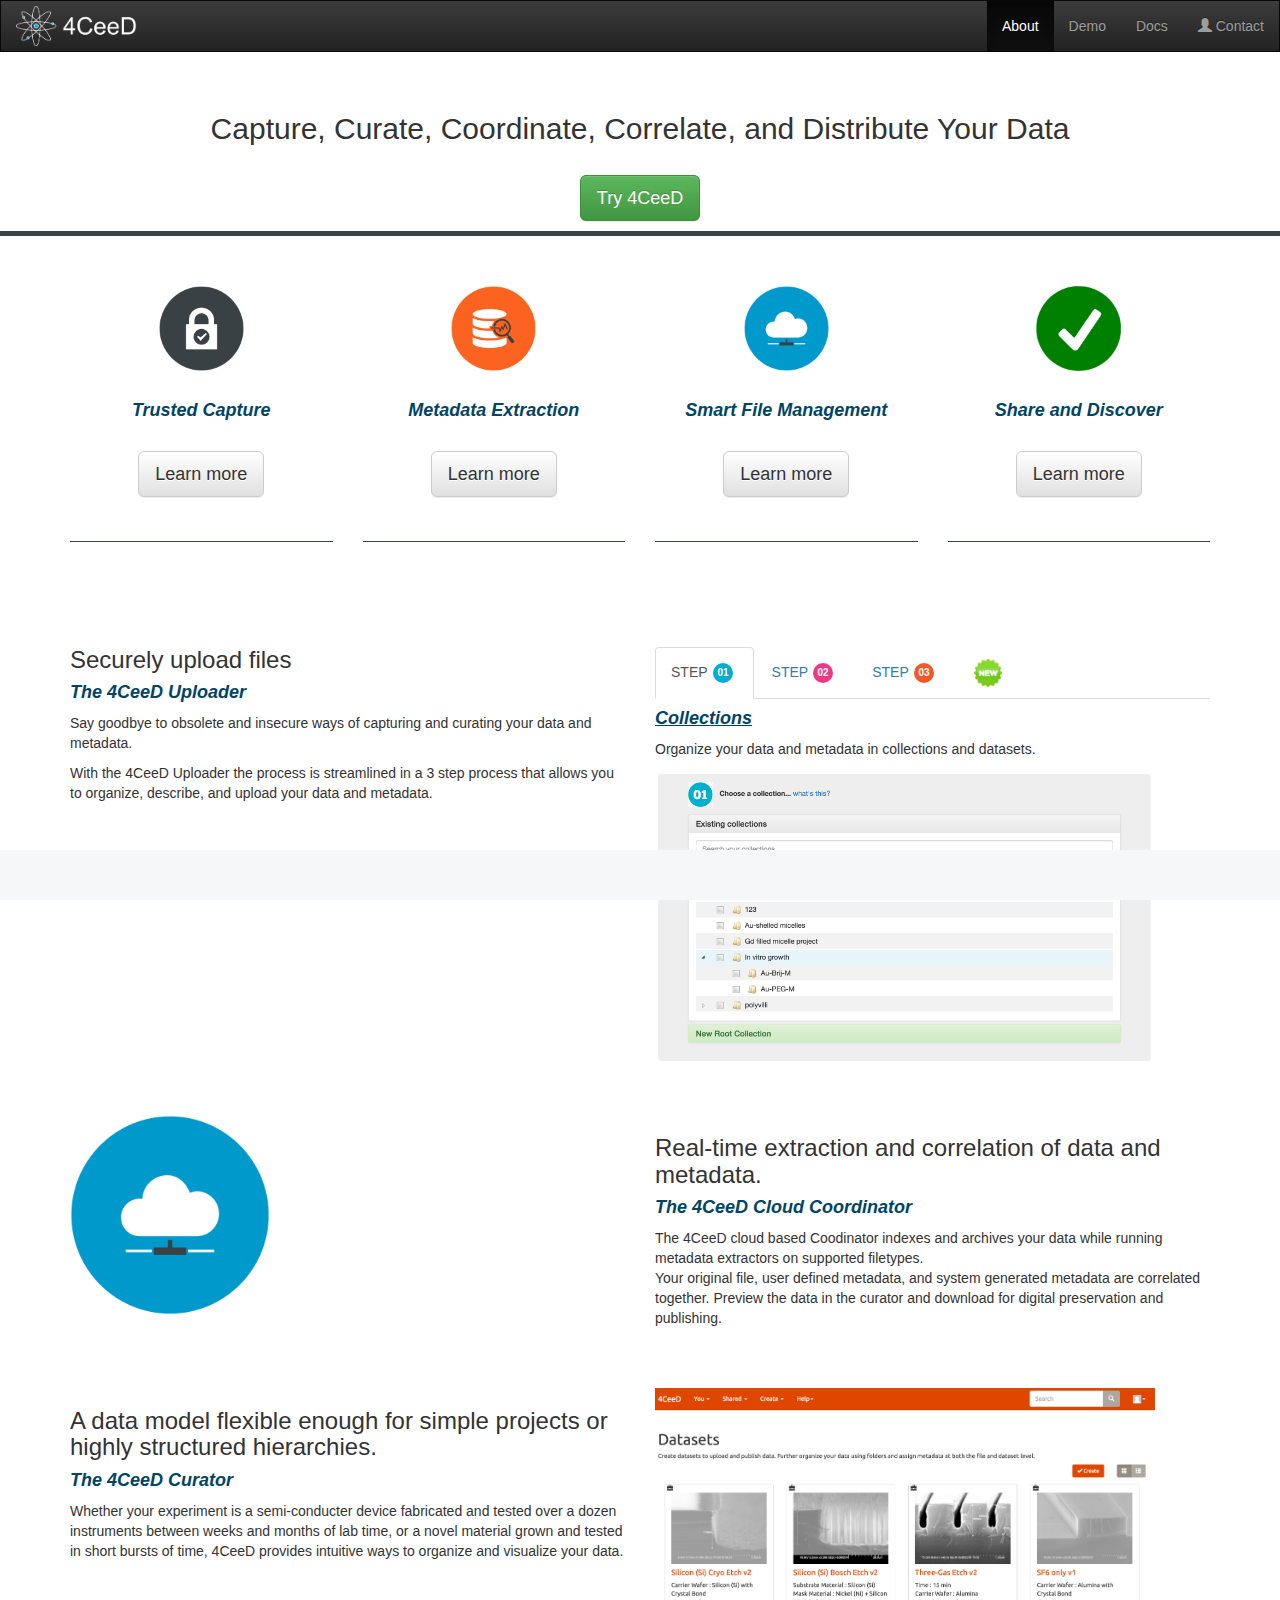
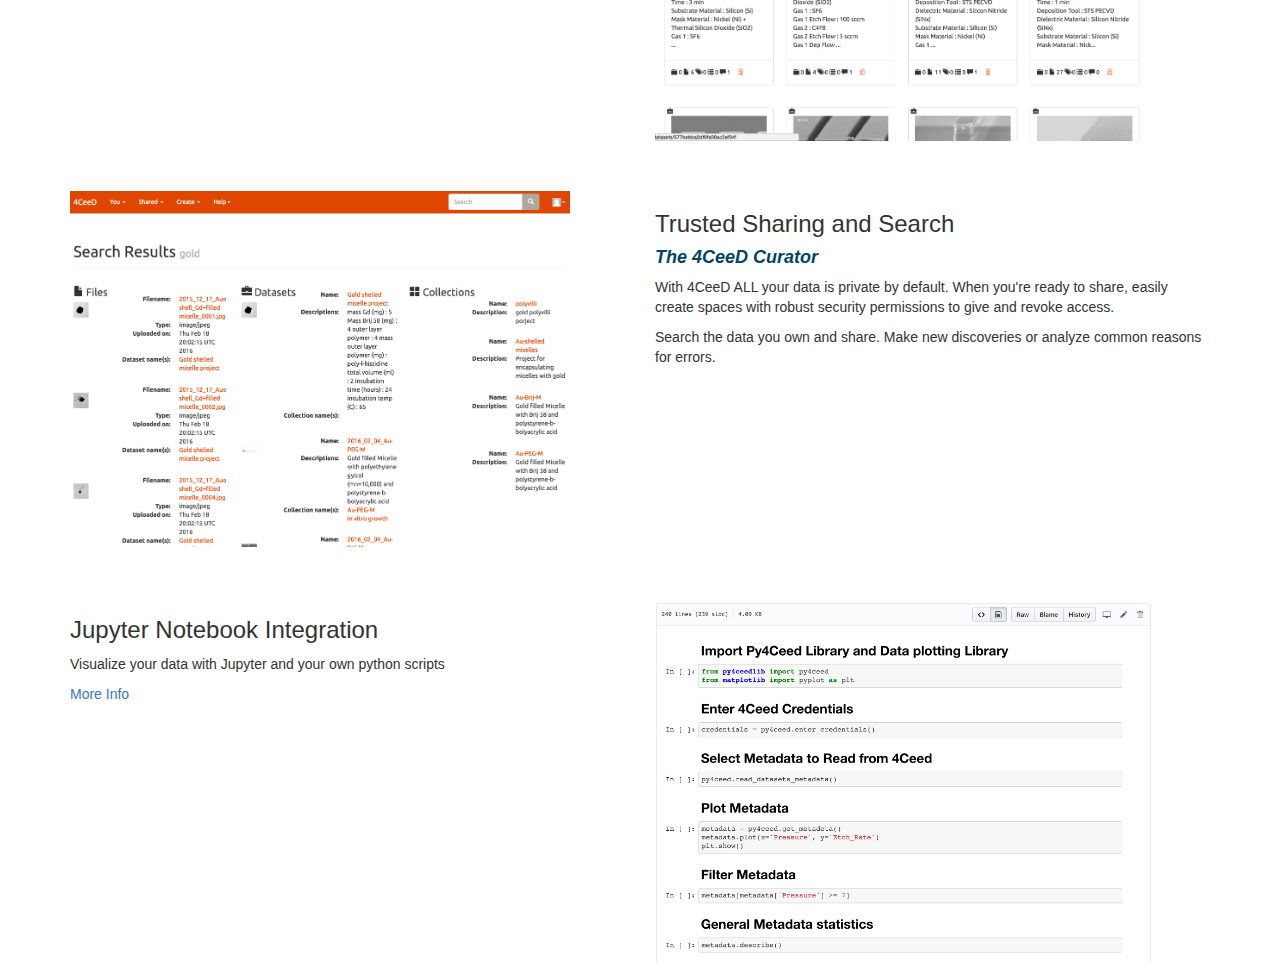
<file: index.html>
<!DOCTYPE html>
<html lang="en">
	<head>
		<meta charset="utf-8">
		<meta http-equiv="X-UA-Compatible" content="IE=edge">
		<meta name="viewport" content="width=device-width, initial-scale=1">
		<!-- The above 3 meta tags *must* come first in the head; any other head content must come *after* these tags -->
		<title>4CeeD</title>

		<!-- Bootstrap -->
		<link rel="stylesheet" href="bootstrap/css/bootstrap.min.css">
		<!-- Optional theme -->
		<link rel="stylesheet" href="bootstrap/css/bootstrap-theme.min.css">
		<link rel="stylesheet" href="jquery-ui/css/jquery-ui.css">				
  		<link rel="stylesheet" href="css/style.css">		
  		<link rel="stylesheet" href="select2/css/select2.css">		
 		<!--[if lt IE 9]>
		  <script src="bootstrap/js/html5shiv.min.js"></script>
		  <script src="bootstrap/js/respond.min.js"></script>
		<![endif]-->
		<link rel="shortcut icon" type="image/png" href="images/favicon.png"/>
	</head>
	<body>

	<nav class="navbar navbar-inverse navbar-custom1">
	  <div class="container-fluid">
	    <div class="navbar-header">
		   	<a href="index.html" class="" ><img src="images/atom_white.png" height="40" style="margin-top:5px;"></a> 
 		</div>
	    <ul class="nav navbar-nav navbar-right">
	      <li class="active"><a href="index.html">About</a></li>

	      <li><a href="demo.html">Demo</a></li>
	      <li><a href="docs.html">Docs</a></li>
		  <li><a href="mailto:stevek@illinois.edu"><span class="glyphicon glyphicon-user"></span> Contact</a></li>
	    </ul>
	  </div>
	</nav>

    <!-- Main jumbotron for a primary marketing message or call to action -->
    <div class="bg" style="border-bottom:5px solid #394145;"><br />
		<div class="container" style="text-align:center;"><br />
			<h2>Capture, Curate, Coordinate, Correlate, and Distribute Your Data</h2>
			<br />
			<p><a class="btn btn-success btn-lg" href="https://gitlab.com/uiuc-4ceed/4ceed-clowder" role="button" target="_blank">Try 4CeeD</a></p>
		</div>
    </div>

    <div class="container">
    	<div class="row icons_pad">
	        <div class="col-md-3"> 
    	        <center>
    	        	<img src="images/secure-socket-layer-ssl.png" height="85"><br /><br />
    	        	<h4 class="no_italics">Trusted Capture</h4><br />
    	        	<p><a class="btn btn-default btn-lg" href="#capture" role="button">Learn more</a></p><br />
    	        	<hr /><br />
    	        </center>
	        </div>
	        <div class="col-md-3"> 
	        	<center>
	        		<img src="images/data-analysis.png" height="85"><br /><br />
	        		<h4 class="no_italics">Metadata Extraction</h4><br />
    	        	<p><a class="btn btn-default btn-lg" href="#extract" role="button">Learn more</a></p><br />
    	        	<hr /><br />
	        	</center>
	        </div>
	        <div class="col-md-3"> 
	        	<center>
	        		<img src="images/cloud-network.png" height="85"><br /><br />
	        		<h4 class="no_italics">Smart File Management</h4><br />
    	        	<p><a class="btn btn-default btn-lg" href="#file" role="button">Learn more</a></p><br />
    	        	<hr /><br />
	        	</center>
	        </div>
	        <div class="col-md-3"> 
	        	<center>
	        		<img src="images/check.png" height="85"><br /><br />
	        		<h4 class="no_italics">Share and Discover</h4><br />
    	        	<p><a class="btn btn-default btn-lg" href="#share" role="button">Learn more</a></p><br />
    	        	<hr /><br />
	        	</center>
	        </div>
    	</div>
    </div>

    <div class="container">
    	<div class="row icons_pad">
    		<div class="col-md-6"> 
				<a name="capture"></a>
				<h3>Securely upload files</h3>
				<h4>The 4CeeD Uploader</h4>

				<p>Say goodbye to obsolete and insecure ways of capturing and curating your data and metadata. </p><p>With the 4CeeD Uploader the process is streamlined in a 3 step process that allows you to organize, describe, and upload your data and metadata.</p>
			</div>
			<div class="col-md-6" style="margin-top:20px;">
				<ul class="nav nav-tabs">
				  <li class="active"><a data-toggle="tab" href="#menu1">STEP<img src="images/num_1.svg" height="30"></a></li>
				  <li><a data-toggle="tab" href="#menu2">STEP<img src="images/num_2.svg" height="30"></a></li>
				  <li><a data-toggle="tab" href="#menu3">STEP<img src="images/num_3.svg" height="30"></a></li>
				  <li><a data-toggle="tab" href="#menu4"><img src="images/new.png" height="30"></a></li>

				</ul>		
				<div class="tab-content">
				  <div id="menu1" class="tab-pane fade in active">
				    <h4><u>Collections</u></h4>
				    <p>Organize your data and metadata in collections and datasets.</p>
					<img src="images/collection.png" width="500" class="img-responsive">
				  </div>
				  <div id="menu2" class="tab-pane fade">
				    <h4><u>Datasets</u></h4>
				    <p>Quickly create new datasets from templates that you can create/share/load.</p>				    
					<img src="images/dataset.png" width="500" class="img-responsive">
				  </div>
				  <div id="menu3" class="tab-pane fade">
				    <h4><u>Files</u></h4>
				    <p>Easily upload multiple files of different types. </p>				    
					<img src="images/files.png" width="500" class="img-responsive">
				  </div>
				  <div id="menu4" class="tab-pane fade">
				    <h4><u>New Features</u></h4>
				    <p>Updated Dashboard </p>				    
					<img src="images/tree.png" width="500" class="img-responsive">
					<br />
				    <p>LDAP Authentication </p>				    
					<img src="images/ldap.png" width="500" class="img-responsive">
					<br />
					<img src="images/ldap2.png" width="500" class="img-responsive">
					<br />

				    <p>Jupyter Notebook Integration </p>				    
					<img src="images/notebook.png" width="500" class="img-responsive">
					<br />
				    <p>Mobile Support </p>				    
					<img src="images/mobile1.png" width="500" class="img-responsive"><br />
					<img src="images/mobile2.png" width="500" class="img-responsive"><br />


				  </div>				  
				</div>					
 			</div>
		</div>
    </div> 

    <div class="container">
    	<div class="row icons_pad">
    		<div class="col-md-6">
				<a name="extract"></a>
				<img src="images/cloud-network.png" width="200" class="img-responsive">
			</div>
			<div class="col-md-6">
					<h3>Real-time extraction and correlation of data and metadata.</h3>		  
					<h4>The 4CeeD Cloud Coordinator</h4>
					<p>
					The 4CeeD cloud based Coodinator indexes and archives your data while running metadata extractors on supported filetypes. <br />Your original file, user defined metadata, and system generated metadata are correlated together. Preview the data in the curator and download for digital preservation and publishing. </p>
			</div>
		</div>
    </div> 

    <div class="container">
    	<div class="row icons_pad">
    		<div class="col-md-6">
				<a name="file"></a>
					<h3>A data model flexible enough for simple projects or highly structured hierarchies. </h3>
					<h4>The 4CeeD Curator</h4>

					<p>Whether your experiment is a semi-conducter device fabricated and tested over a dozen instruments between weeks and months of lab time, or a novel material grown and tested in short bursts of time, 4CeeD provides intuitive ways to organize and visualize your data.</p>
			</div>
			<div class="col-md-6">
				<img src="images/datasets.png" width="500" class="img-responsive">
			</div>
		</div>
    </div>     

    <div class="container">
    	<div class="row icons_pad">
    		<div class="col-md-6">
				<a name="share"></a>
					<img src="images/search.png" width="500" class="img-responsive">
				</a>
			</div>
			<div class="col-md-6">
					<h3>Trusted Sharing and Search </h3>
					<h4>The 4CeeD Curator</h4>
					<p>With 4CeeD ALL your data is private by default. When you're ready to share, easily create spaces with robust security permissions to give and revoke access.</p>
					<p>Search the data you own and share. Make new discoveries or analyze common reasons for errors.</p>
			</div>
		</div>
    </div>      

    <div class="container">
    	<div class="row icons_pad">

			<div class="col-md-6">
					<h3>Jupyter Notebook Integration</h3>
					<p>Visualize your data with Jupyter and your own python scripts</p>
					<p><a target="_blank" href="https://t2c2.csl.illinois.edu/jupyter-tutorial/">More Info</a></p>
			</div>
    		<div class="col-md-6">
				<a name="share"></a>
					<img src="images/notebook.png" width="500" class="img-responsive">
				</a>
			</div>			
		</div>
    </div> 

	<div class="navbar  navbar-fixed-bottom" style="background-color:#f6f7f9;">
	</div>

	<!-- jQuery (necessary for Bootstrap's JavaScript plugins) -->
	<script src="jquery/js/jquery.min.js"></script>
	<script src="jquery-ui/js/jquery-ui.js"></script>
	<!-- Include all compiled plugins (below), or include individual files as needed
	<!-- Latest compiled and minified JavaScript -->
	<script src="bootstrap/js/bootstrap.min.js"></script>
	<script>
	  (function(i,s,o,g,r,a,m){i['GoogleAnalyticsObject']=r;i[r]=i[r]||function(){
	  (i[r].q=i[r].q||[]).push(arguments)},i[r].l=1*new Date();a=s.createElement(o),
	  m=s.getElementsByTagName(o)[0];a.async=1;a.src=g;m.parentNode.insertBefore(a,m)
	  })(window,document,'script','https://www.google-analytics.com/analytics.js','ga');

	  ga('create', 'UA-85306000-1', 'auto');
	  ga('send', 'pageview');

	</script>
	</body>
</html>
</file>
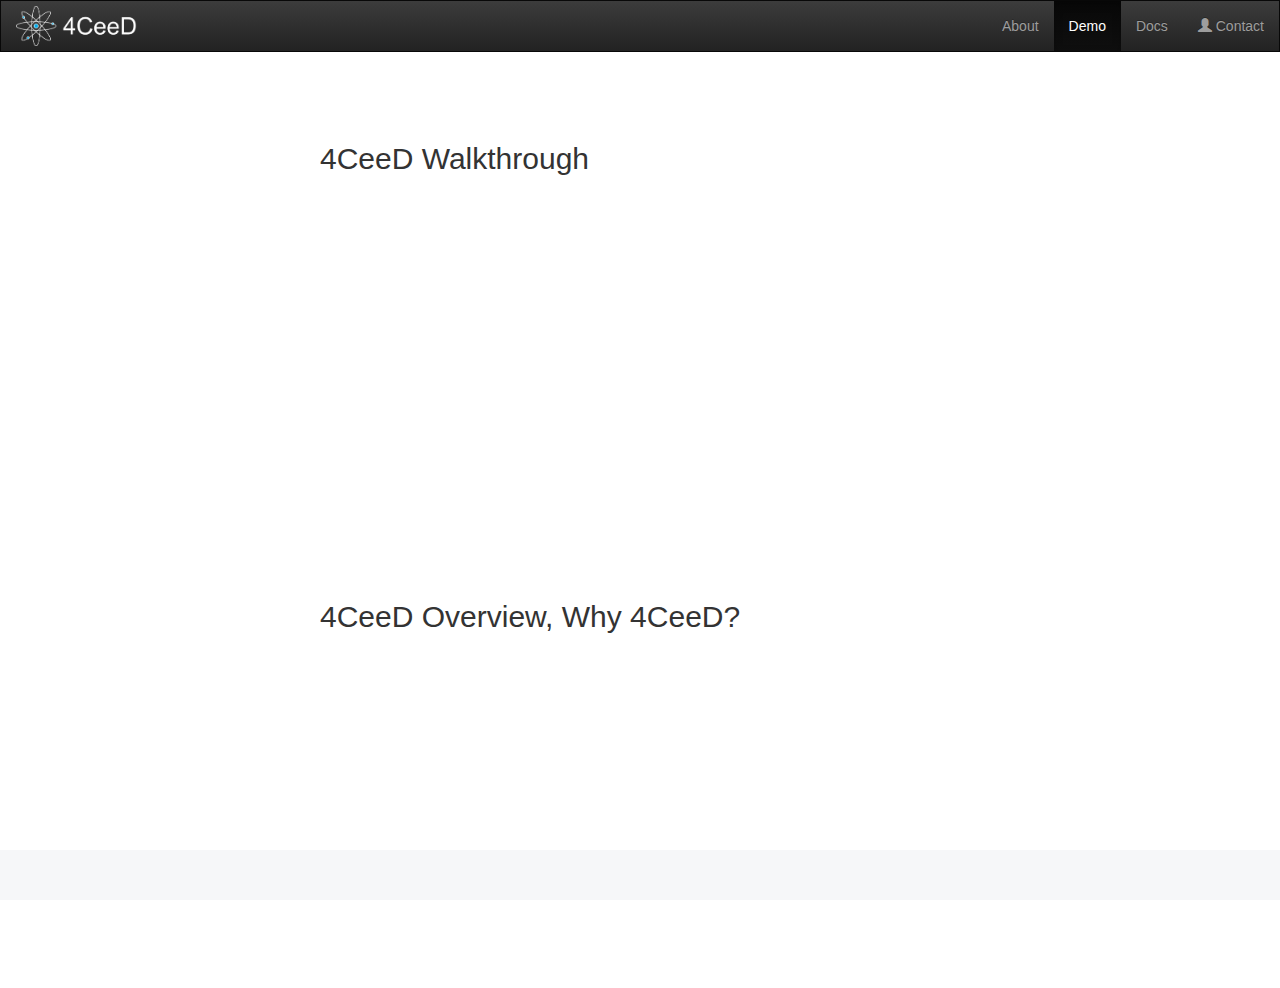
<file: demo.html>
<!DOCTYPE html>
<html lang="en">
	<head>
		<meta charset="utf-8">
		<meta http-equiv="X-UA-Compatible" content="IE=edge">
		<meta name="viewport" content="width=device-width, initial-scale=1">
		<!-- The above 3 meta tags *must* come first in the head; any other head content must come *after* these tags -->
		<title>4CeeD</title>

		<!-- Bootstrap -->
		<link rel="stylesheet" href="bootstrap/css/bootstrap.min.css">
		<!-- Optional theme -->
		<link rel="stylesheet" href="bootstrap/css/bootstrap-theme.min.css">
		<link rel="stylesheet" href="jquery-ui/css/jquery-ui.css">				
  		<link rel="stylesheet" href="css/style.css">		
  		<link rel="stylesheet" href="select2/css/select2.css">		
 		<!--[if lt IE 9]>
		  <script src="bootstrap/js/html5shiv.min.js"></script>
		  <script src="bootstrap/js/respond.min.js"></script>
		<![endif]-->
	</head>
	<body>
	<nav class="navbar navbar-inverse navbar-custom1">
	  <div class="container-fluid">
	    <div class="navbar-header">
		   	<a href="index.html" class="" ><img src="images/atom_white.png" height="40" style="margin-top:5px;"></a> 
 		</div>
	    <ul class="nav navbar-nav navbar-right">
	      <li><a href="index.html">About</a></li>
	      <li class="active"><a href="demo.html">Demo</a></li>
	      <li><a href="docs.html">Docs</a></li>
	      <li><a href="mailto:stevek@illinois.edu"><span class="glyphicon glyphicon-user"></span> Contact</a></li>
	    </ul>
	  </div>
	</nav>
	<br />
    <div class="container" class="">
	    <div class="row icons_pad">
			<div class="videoWrapperOuter"><h2>4CeeD Walkthrough </h2>
			  <div class="videoWrapperInner">
					<iframe class="col-md-12" width="854" height="480" src="https://www.youtube.com/embed/ICDqsOGgwg0"  frameborder="0" allowfullscreen></iframe>			
			  </div>
			</div>
		</div>
	</div>	

    <div class="container" class="">
	    <div class="row icons_pad">
			<div class="videoWrapperOuter"><h2>4CeeD Overview, Why 4CeeD?</h2>
			  <div class="videoWrapperInner">
					<iframe class="col-md-12" width="854" height="480" src="https://www.youtube.com/embed/4hJvLHKUi90" frameborder="0" allowfullscreen></iframe>			
			  </div>
			</div>
		</div>
	</div>
<!-- 
    <div class="container">
	    <div class="row icons_pad">
			<div class="videoWrapperOuter"><h2>Introduction to 4CeeD Uploader</h2>
				<div class="videoWrapperInner">
					<iframe class="col-md-12" width="854" height="480" src="https://www.youtube.com/embed/34-v2qdlTog" frameborder="0" allowfullscreen></iframe>			  
				</div>
			</div>
		</div>
	</div>

    <div class="container">
	    <div class="row icons_pad">
			<div class="videoWrapperOuter"><h2>Brief Introduction to 4CeeD Curator</h2>
			  <div class="videoWrapperInner">
				<iframe class="col-md-12" width="854" height="480" src="https://www.youtube.com/embed/cYkXpS6NTec" frameborder="0" allowfullscreen></iframe>			  
			</div>
			</div>
		</div>
	</div> -->

	<div class="navbar  navbar-fixed-bottom" style="background-color:#f6f7f9;">
	</div>

	<!-- jQuery (necessary for Bootstrap's JavaScript plugins) -->
	<script src="jquery/js/jquery.min.js"></script>
	<script src="jquery-ui/js/jquery-ui.js"></script>
	<!-- Include all compiled plugins (below), or include individual files as needed
	<!-- Latest compiled and minified JavaScript -->
	<script src="bootstrap/js/bootstrap.min.js"></script>
	<script>
	  (function(i,s,o,g,r,a,m){i['GoogleAnalyticsObject']=r;i[r]=i[r]||function(){
	  (i[r].q=i[r].q||[]).push(arguments)},i[r].l=1*new Date();a=s.createElement(o),
	  m=s.getElementsByTagName(o)[0];a.async=1;a.src=g;m.parentNode.insertBefore(a,m)
	  })(window,document,'script','https://www.google-analytics.com/analytics.js','ga');

	  ga('create', 'UA-85306000-1', 'auto');
	  ga('send', 'pageview');

	</script>	
	</body>

</html>
</file>
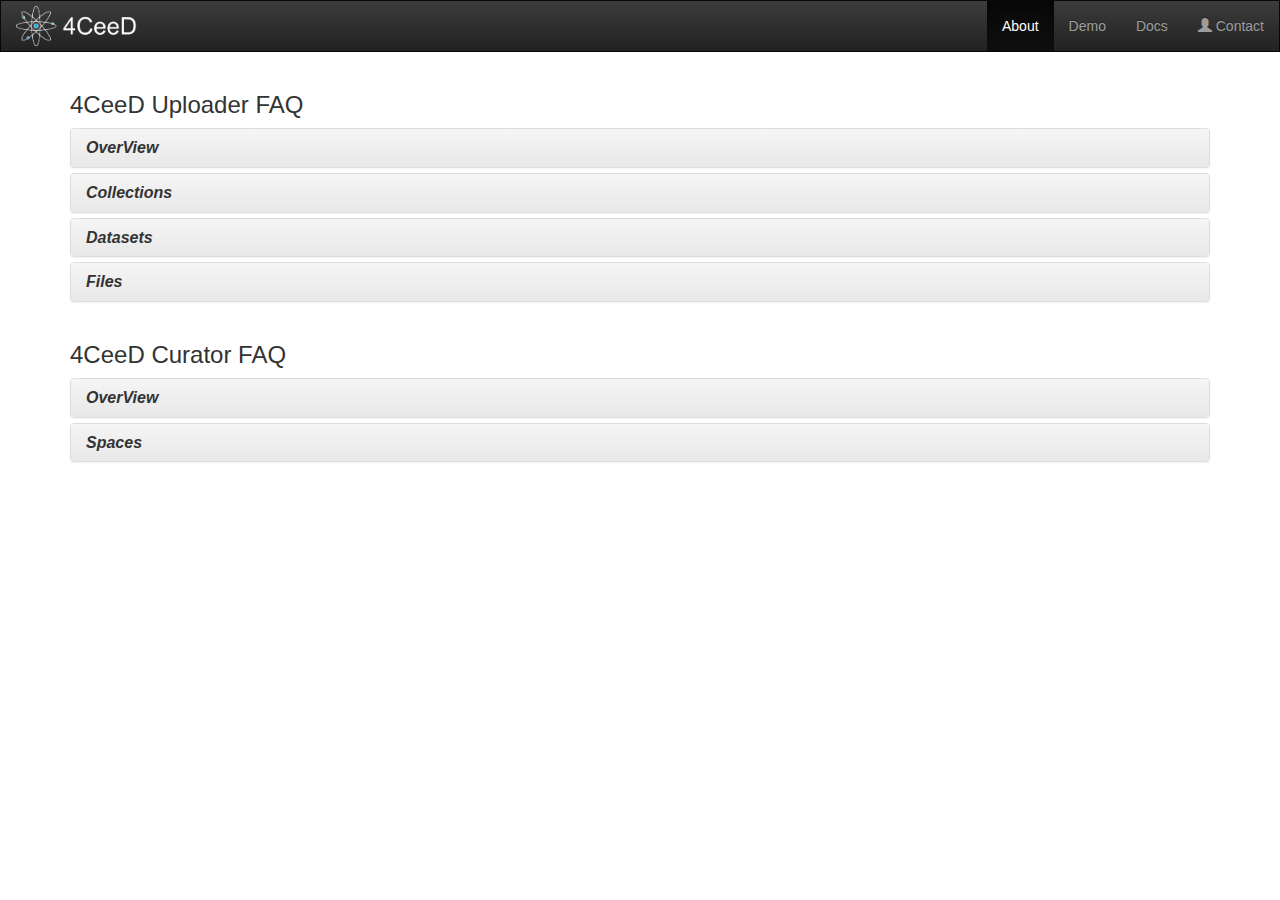
<file: docs.html>
<!DOCTYPE html>
<html lang="en">
	<head>
		<meta charset="utf-8">
		<meta http-equiv="X-UA-Compatible" content="IE=edge">
		<meta name="viewport" content="width=device-width, initial-scale=1">
		<!-- The above 3 meta tags *must* come first in the head; any other head content must come *after* these tags -->
		<title>4CeeD</title>

		<!-- Bootstrap -->
		<link rel="stylesheet" href="bootstrap/css/bootstrap.min.css">
		<!-- Optional theme -->
		<link rel="stylesheet" href="bootstrap/css/bootstrap-theme.min.css">
		<link rel="stylesheet" href="jquery-ui/css/jquery-ui.css">		
  		<link rel="stylesheet" href="css/style.css">		

 		<!--[if lt IE 9]>
		  <script src="bootstrap/js/html5shiv.min.js"></script>
		  <script src="bootstrap/js/respond.min.js"></script>
		<![endif]-->

	</head>
	<body>
	<div class="header clearfix">
		<nav class="navbar navbar-inverse navbar-custom1">
		  <div class="container-fluid">
		    <div class="navbar-header">
			   	<a href="index.html" class="" ><img src="images/atom_white.png" height="40" style="margin-top:5px;"></a> 
	 		</div>
		    <ul class="nav navbar-nav navbar-right">
		      <li class="active"><a href="index.html">About</a></li>
		      <li><a href="demo.html">Demo</a></li>
		      <li><a href="docs.html">Docs</a></li>
		      <li><a href="mailto:stevek@illinois.edu"><span class="glyphicon glyphicon-user"></span> Contact</a></li>
		    </ul>
		  </div>
		</nav>
	</div>

	<div class="container">
		<br />
		<h3>4CeeD Uploader FAQ</h3>
		<div class="panel-group" id="accordion" role="tablist" aria-multiselectable="true">
			<div class="panel panel-default">
				<div class="panel-heading" role="tab" id="headingOne">
					<h4 class="panel-title">
						<a role="button" data-toggle="collapse" data-parent="#accordion" href="#collapseOne" aria-expanded="true" aria-controls="collapseOne">OverView</a>
					</h4>
				</div>
				<div id="collapseOne" class="panel-collapse collapse" role="tabpanel" aria-labelledby="headingOne">
					<div class="panel-body">
						<p><b>What is this?</b><br />
							The 4CeeD uploader is a light weight web tool used to upload scientific data files and metadata descriptors to a local repository. 
						</p>

						<p><b>Why use this? </b><br />
							The 4CeeD uploader and curator replace outdated and inefficient methodologies used in many laboratories for data capture and storage.</p>		   

						<p><b>How can the 4CeeD Uploader help me?</b><br />
						<ul>
							<li>Data gets stored to local cloud storage.</li>
							<li>Support for automating repetitive tasks. </li>
							<li>Use templates for reliable user defined meta data entry.</li>
						</ul>
						<p><b>How can the 4CeeD Curator help me?</b><br />
						<ul>
							<li>All accessible data can be downloaded with its data-model hierarchy preserved. </li>
							<li>Extractors pull descriptive metadata out of files and instrument logs for analysis and discovery. </li>
							<li>Get reliable calibration data and how to reference it. </li>
							<li>Share your data and use powerful free-text and faceted search for comparisons. </li>
							<li>Broad set of customizable access control rules. </li>
						</ul>					
					</div>
				</div>
			</div>
			<div class="panel panel-default">
				<div class="panel-heading" role="tab" id="headingTwo">
					<h4 class="panel-title">
						<a class="collapsed" role="button" data-toggle="collapse" data-parent="#accordion" href="#collapseTwo" aria-expanded="false" aria-controls="collapseTwo">
							Collections
						</a>
					</h4>
				</div>
				<div id="collapseTwo" class="panel-collapse collapse" role="tabpanel" aria-labelledby="headingTwo">
					<div class="panel-body">

						<div data-toggle="collapse" data-target="#collection">
							<b><u>What’s a collection?</u></b>
						</div>

						<div id="collection" class="collapse out"> 
							A collection is a term used to describe a group of datasets. Collections are often named after a sample, project, or process.
						</div>
						<hr />
						<div data-toggle="collapse" data-target="#create-new-collection">
							<b><u>Create a new collection</u></b>
						</div>
						<div id="create-new-collection" class="collapse out"> 
							<p><span class="glyphicon glyphicon-info-sign" aria-hidden="true"></span>										
							<span><a style="font-height:12px; color:red;" href="#" data-toggle="popover" title="Create a new root collection" data-html="true" data-trigger="hover" data-content="1. Give your collection a name. <br />2. Give your collection a description.<br />3. Click the create collection button.<br /><br /> <i> A new root level collection is created.</i>" title=" ">More Info</a></span></p>
							<p><img src="images/new_collection.png" class="img-responsive"></p>
						</div>	 
						<hr />
						<div data-toggle="collapse" data-target="#collection-new">
							<b><u>Select an existing collection</u></b>
						</div>
						<div id="collection-new" class="collapse out"> 
							<p><span class="glyphicon glyphicon-info-sign" aria-hidden="true"></span>										
							<span><a style="font-height:12px; color:red;" href="#" data-toggle="popover" title="Select an existing collection" data-html="true" data-trigger="hover" data-content="1. Select a root or sub collection<br />2. (Optional) Enter text to search for collections. <br />3. (Optional) Create a new sub collection by right clicking the parent. <br /><br /> <i> A parent collection is selected or a new sub collection is created and selected.</i>" title=" ">More Info</a></span></p>
							<p><img src="images/existing_collection.png" class="img-responsive"></p>
						</div>

					</div>
				</div>
			</div>
			<div class="panel panel-default">
				<div class="panel-heading" role="tab" id="headingThree">
					<h4 class="panel-title">
						<a class="collapsed" role="button" data-toggle="collapse" data-parent="#accordion" href="#collapseThree" aria-expanded="false" aria-controls="collapseThree">
							Datasets
						</a>
					</h4>
				</div>
				<div id="collapseThree" class="panel-collapse collapse" role="tabpanel" aria-labelledby="headingThree">
					<div class="panel-body">

						<div data-toggle="collapse" data-target="#dataset">
							<b><u>What’s a dataset?</u></b>
						</div>

						<div id="dataset" class="collapse out"> 
							A dataset is a term used to describe a group of related files that have metadata. 
						</div>
						<hr />
						<div data-toggle="collapse" data-target="#select-dataset">
							<b><u>Select an existing dataset</u></b>
						</div>
						<div id="select-dataset" class="collapse out"> 
							<p><span class="glyphicon glyphicon-info-sign" aria-hidden="true"></span>					
							<span><a style="font-height:12px; color:red;" href="#" data-toggle="popover" title="Select an existing dataset" data-html="true" data-trigger="hover" data-content="1. Select an available dataset from the dropdown menu. <br /><br /> <i> A dataset is selected.</i>" title=" ">More Info</a></span></p>
							<p><img src="images/existing_datasets.png" class="img-responsive"></p>
						</div>	
						<hr />
						<div data-toggle="collapse" data-target="#basic-dataset">
							<b><u>Create a basic dataset</u></b>
						</div>
						<div id="basic-dataset" class="collapse out"> 
							<p><span class="glyphicon glyphicon-info-sign" aria-hidden="true"></span>										
							<span><a style="font-height:12px; color:red;" href="#" data-toggle="popover" title="Create a basic dataset" data-html="true" data-trigger="hover" data-content="1. Give your dataset a name. <br />2. Enter your meta data in the dataset description.<br />3. Click the create dataset button.<br /><br /> <i> A new dataset is created.</i>" title=" ">More Info</a></span></p>
							<p><img src="images/new_dataset.png" class="img-responsive"></p>
						</div>	
						<hr />
						<div data-toggle="collapse" data-target="#create-dataset">
							<b><u>Create a dataset from a template</u></b>
						</div>
						<div id="create-dataset" class="collapse out"> 
							<p><span class="glyphicon glyphicon-info-sign" aria-hidden="true"></span>										
							<span><a style="font-height:12px; color:red;" href="#" data-toggle="popover" title="Create a dataset from a template" data-html="true" data-trigger="hover" data-content="1. Select a template from the dropdown menu and search options. <br />2. Give your dataset a name.<br /> 3. (Optional) Give your dataset a description.<br /> 4. (Optional) Add or remove additional key/value pairs to extend your dataset template. <br />5. Enter values for your datasets labels, remove rows if needed. <br />6.  Some rows from a template may require a value before submission is accepted <br /><br /> <i> A new dataset is created from your templates key/value data.</i>" title=" ">More Info</a></span></p>
							<p><img src="images/load_template.png" class="img-responsive"></p>
						</div>						
						<hr />
						<div data-toggle="collapse" data-target="#create-template">
							<b><u>Create a new template</u></b>
						</div>
						<div id="create-template" class="collapse out"> 
							<p><span class="glyphicon glyphicon-info-sign" aria-hidden="true"></span>										
							<span><a style="font-height:12px; color:red;" href="#" data-toggle="popover" title="Create a template" data-html="true" data-trigger="hover" data-content="1. (Optional) Use an existing template to design your new template. <br />2. Give your template a name.<br />3. (Optional) Give your template a description.<br /> 4. (Optional) Add tags to your template to help others find it easier when shared <br /> 6. (Optional) Share this template with others.<br />7. (Optional) Add Name, Unit Type, Data Type, and value to a row. <br />8. Submit Template.<br /><br /><i> A new dataset template is created.</i>" title=" ">More Info</a></span></p>
							<p><img src="images/create_template.png" class="img-responsive"></p>
						</div>	
						<hr />
						<div data-toggle="collapse" data-target="#previous-dataset">
							<b><u>Load a previous dataset</u></b>
						</div>
						<div id="previous-dataset" class="collapse out"> 
							<p><span class="glyphicon glyphicon-info-sign" aria-hidden="true"></span>										
							<span><a style="font-height:12px; color:red;" href="#" data-toggle="popover" title="Load a previous dataset" data-html="true" data-trigger="hover" data-content="1. Use a previous dataset to build a new dataset. <br />2. Give your new dataset a name.<br />3. Optionally add new fields to your template. <br />4. Enter or change values that changed from previous dataset. <br />5. Click create dataset button. <br /><br /><i> A new dataset template is created.</i>" title=" ">More Info</a></span></p>
							<p><img src="images/previous_dataset.png" class="img-responsive"></p>
						</div>					
					</div>
				</div>
			</div>
			<div class="panel panel-default">
				<div class="panel-heading" role="tab" id="headingFiles">
					<h4 class="panel-title">
						<a class="collapsed" role="button" data-toggle="collapse" data-parent="#accordion" href="#collapseFiles" aria-expanded="false" aria-controls="collapseFiles">
							Files
						</a>
					</h4>
				</div>
				<div id="collapseFiles" class="panel-collapse collapse" role="tabpanel" aria-labelledby="headingFiles">
					<div class="panel-body">

						<div data-toggle="collapse" data-target="#fileQuestion1">
							<b><u>What file types can I upload?</u></b>
						</div>

						<div id="fileQuestion1" class="collapse out"> 
							All major file types are supported, but metadata extractors will only run on supported file types<br />
							For example, [.png, .dm3, .tif, .txt, .jpg]
						</div>
						<hr />

						<div data-toggle="collapse" data-target="#fileQuestion2">
							<b><u>What are file extractors?</u></b>
						</div>

						<div id="fileQuestion2" class="collapse out"> 
							File extractors work by extracting key and value pairs from supported file types. This information is indexed, archived, and available for download and search.<br />
						</div>
						<hr />

						<div data-toggle="collapse" data-target="#fileQuestion3">
							<b><u>How many files can I upload at one time?</u></b>
						</div>

						<div id="fileQuestion3" class="collapse out"> 
							There is no file size or quantity limit. 
						</div>
						<hr />

						<div data-toggle="collapse" data-target="#fileQuestion4">
							<b><u>What extractors/instruments are currently supported?</u></b>
						</div>

						<div id="fileQuestion4" class="collapse out"> 
							We currently support SEM and TEM instruments, Optical Microscopes, <br />
							Atomic Force Microscopes, and Xray. 
						</div>
						<hr />

						<div data-toggle="collapse" data-target="#select-upload-files">
							<b><u>Uploading files</u></b>
						</div>
						<div id="select-upload-files" class="collapse out"> 
							<p><span class="glyphicon glyphicon-info-sign" aria-hidden="true"></span>					
							<span><a style="font-height:12px; color:red;" href="#" data-toggle="popover" title="Uploading files" data-html="true" data-trigger="hover" data-content="1. Browse or drag and drop your files. <br /> 2. (Optional) Add additional file level meta data. <br /> 3. Click submit.<br /><br /> <i> Files are uploaded.</i>" title=" ">More Info</a></span></p>
							<p><img src="images/file_upload.png" class="img-responsive"></p>
						</div>	


					</div>
				</div>
			</div>

		</div>
	</div><!-- container --> 
	<div class="container">
		<h3>4CeeD Curator FAQ</h3>
		<div class="panel-group" id="accordionC" role="tablist" aria-multiselectable="true">
			<div class="panel panel-default">
				<div class="panel-heading" role="tab" id="headingOneC">
					<h4 class="panel-title">
						<a role="button" data-toggle="collapse" data-parent="#accordionC" href="#collapseOneC" aria-expanded="true" aria-controls="collapseOneC">OverView</a>
					</h4>
				</div>
				<div id="collapseOneC" class="panel-collapse collapse" role="tabpanel" aria-labelledby="headingOneC">
					<div class="panel-body">
						<p><b>What is this?</b><br />
							The 4CeeD Curator is a  web tool used to organize and manage scientific data files and metadata.
						</p>

						<p><b>Why use this? </b><br />
							The 4CeeD Curator replaces outdated and inefficient methodologies used in many laboratories for data capture, storage, and organization.</p>		   
						<p><b>How can the 4CeeD Curator help me?</b><br />
						<ul>
							<li>All accessible data can be downloaded with its data-model hierarchy preserved. </li>
							<li>Extractors pull descriptive metadata out of files and instrument logs for analysis and discovery. </li>
							<li>Get reliable calibration data and how to reference it. </li>
							<li>Share and search your data and use powerful free-text and faceted search for comparisons. </li>
							<li>Broad set of customizable access control rules. </li>
						</ul>					
					</div>
				</div>
			</div>
			<div class="panel panel-default">
				<div class="panel-heading" role="tab" id="headingTwoC">
					<h4 class="panel-title">
						<a class="collapsed" role="button" data-toggle="collapse" data-parent="#accordionC" href="#collapseTwoC" aria-expanded="false" aria-controls="collapseTwoC">
							Spaces
						</a>
					</h4>
				</div>
				<div id="collapseTwoC" class="panel-collapse collapse" role="tabpanel" aria-labelledby="headingTwoC">
					<div class="panel-body">

						<div data-toggle="collapse" data-target="#collectionC">
							<b><u>What’s a space?</u></b>
						</div>
						<div id="collectionC" class="collapse out"> 
							Spaces are used to share collections and datasets with other users. 
						</div>
						<hr />
						<div data-toggle="collapse" data-target="#create-new-space">
							<b><u>Create a new space</u></b>
						</div>
						<div id="create-new-space" class="collapse out"> 
							<p><span class="glyphicon glyphicon-info-sign" aria-hidden="true"></span>										
							<span><a style="font-height:12px; color:red;" href="#" data-toggle="popover" title="Create a new space" data-html="true" data-trigger="hover" data-content="1. Go to the create spaces page.<br />2. Choose a name for your space.<br /> 3. Give your space a description.<br /> 4. Click Create. <br />" title="">More Info</a></span></p>
							<p><img src="images/space.png" class="img-responsive"><br />
							<hr />
							<img src="images/create_space.png" class="img-responsive"></p>
						</div>	 
						<hr />

						<div data-toggle="collapse" data-target="#collection-newC">
							<b><u>Add users to a space</u></b>
						</div>
						<div id="collection-newC" class="collapse out"> 
							<p><span class="glyphicon glyphicon-info-sign" aria-hidden="true"></span>										
							<span><a style="font-height:12px; color:red;" href="#" data-toggle="popover" title="Select an existing collection" data-html="true" data-trigger="hover" data-content="1. Select manage users<br />2. Add user to a role by entering netid or  start typing for auto suggestions.<br />3. Click submit to confirm addition.<br /> 4. Optionaly invite a non 4CeeD user to create an account and access the space. <br /><br /> <i> A user is added to a space and sent an email.</i>" title=" ">More Info</a></span></p>
							<p><img src="images/manage_space.png" class="img-responsive"><br />
							<hr />
							<img src="images/manage_space_user.png" class="img-responsive"></p>
						
						</div>
						<hr />	
											
						<div data-toggle="collapse" data-target="#space-dataset">
							<b><u>Add a dataset or collection to a space </u></b>
						</div>
						<div id="space-dataset" class="collapse out"> 
							<p><span class="glyphicon glyphicon-info-sign" aria-hidden="true"></span>										
							<span><a style="font-height:12px; color:red;" href="#" data-toggle="popover" title="Select an existing collection" data-html="true" data-trigger="hover" data-content="1. Select a collection or dataset <br />2. Select a space to add the collection or dataset to. <br /><br /> <i> A user is added to a space and sent an email.</i>" title=" ">More Info</a></span></p>
							<p><img src="images/add_to_space.png" class="img-responsive"><br />
							<hr />
							<img src="images/added_to_space.png" class="img-responsive"></p>
						
						</div>
					</div>
				</div>
			</div>
<!-- 			<div class="panel panel-default">
				<div class="panel-heading" role="tab" id="headingThreeC">
					<h4 class="panel-title">
						<a class="collapsed" role="button" data-toggle="collapse" data-parent="#accordionC" href="#collapseThreeC" aria-expanded="false" aria-controls="collapseThreeC">
							Datasets
						</a>
					</h4>
				</div>
				<div id="collapseThreeC" class="panel-collapse collapse" role="tabpanel" aria-labelledby="headingThreeC">
					<div class="panel-body">

						<div data-toggle="collapse" data-target="#datasetC">
							<b><u>What’s a dataset?</u></b>
						</div>

						<div id="datasetC" class="collapse out"> 
							A dataset is a term used to describe a group of related files that have metadata. 
						</div>
						<hr />
						<div data-toggle="collapse" data-target="#select-datasetC">
							<b><u>Select an existing dataset</u></b>
						</div>
						<div id="select-datasetC" class="collapse out"> 
							<p><span class="glyphicon glyphicon-info-sign" aria-hidden="true"></span>					
							<span><a style="font-height:12px; color:red;" href="#" data-toggle="popover" title="Select an existing dataset" data-html="true" data-trigger="hover" data-content="1. Select an available dataset from the dropdown menu. <br /><br /> <i> A dataset is selected.</i>" title=" ">More Info</a></span></p>
							<p><img src="images/existing_datasets.png" class="img-responsive"></p>
						</div>	
						<hr />
						<div data-toggle="collapse" data-target="#basic-datasetC">
							<b><u>Create a basic dataset</u></b>
						</div>
						<div id="basic-datasetC" class="collapse out"> 
							<p><span class="glyphicon glyphicon-info-sign" aria-hidden="true"></span>										
							<span><a style="font-height:12px; color:red;" href="#" data-toggle="popover" title="Create a basic dataset" data-html="true" data-trigger="hover" data-content="1. Give your dataset a name. <br />2. Enter your meta data in the dataset description.<br />3. Click the create dataset button.<br /><br /> <i> A new dataset is created.</i>" title=" ">More Info</a></span></p>
							<p><img src="images/new_dataset.png" class="img-responsive"></p>
						</div>	
						<hr />
						<div data-toggle="collapse" data-target="#create-datasetC">
							<b><u>Create a dataset from a template</u></b>
						</div>
						<div id="create-datasetC" class="collapse out"> 
							<p><span class="glyphicon glyphicon-info-sign" aria-hidden="true"></span>										
							<span><a style="font-height:12px; color:red;" href="#" data-toggle="popover" title="Create a dataset from a template" data-html="true" data-trigger="hover" data-content="1. Select a template from the dropdown menu. <br />2. Give your dataset a name.<br /> 3. Enter values for your datasets labels. <br />4. Click the create dataset button.<br /> 5. (Optional) Add or remove additional key/value pairs to extend your dataset template. <br /><br /> <i> A new dataset is created from your templates key/value data.</i>" title=" ">More Info</a></span></p>
							<p><img src="images/load_template.png" class="img-responsive"></p>
						</div>						
						<hr />
						<div data-toggle="collapse" data-target="#create-templateC">
							<b><u>Create a new template</u></b>
						</div>
						<div id="create-templateC" class="collapse out"> 
							<p><span class="glyphicon glyphicon-info-sign" aria-hidden="true"></span>										
							<span><a style="font-height:12px; color:red;" href="#" data-toggle="popover" title="Create a template" data-html="true" data-trigger="hover" data-content="1. (Optional) Use an existing template to design your new template. <br />2. Give your template a name.<br />3. Add new fields to your template. <br /> 4. Click create template button. <br /> 5. (Future) Assign default values and measurement types<br /><br /><i> A new dataset template is created.</i>" title=" ">More Info</a></span></p>
							<p><img src="images/create_template.png" class="img-responsive"></p>
						</div>	
						<hr />
						<div data-toggle="collapse" data-target="#previous-datasetC">
							<b><u>Load a previous dataset</u></b>
						</div>
						<div id="previous-datasetC" class="collapse out"> 
							<p><span class="glyphicon glyphicon-info-sign" aria-hidden="true"></span>										
							<span><a style="font-height:12px; color:red;" href="#" data-toggle="popover" title="Load a previous dataset" data-html="true" data-trigger="hover" data-content="1. Use a previous dataset to build a new dataset. <br />2. Give your new dataset a name.<br />3. Optionally add new fields to your template. <br /> 4. Click create dataset button. <br /><i> A new dataset template is created.</i>" title=" ">More Info</a></span></p>
							<p><img src="images/previous_dataset.png" class="img-responsive"></p>
						</div>					
					</div>
				</div>
			</div>
			<div class="panel panel-default">
				<div class="panel-heading" role="tab" id="headingFilesC">
					<h4 class="panel-title">
						<a class="collapsed" role="button" data-toggle="collapse" data-parent="#accordion" href="#collapseFilesC" aria-expanded="false" aria-controls="collapseFilesC">
							Files
						</a>
					</h4>
				</div>
				<div id="collapseFilesC" class="panel-collapse collapse" role="tabpanel" aria-labelledby="headingFilesC">
					<div class="panel-body">

						<div data-toggle="collapse" data-target="#fileQuestion1C">
							<b><u>What file types can I upload?</u></b>
						</div>

						<div id="fileQuestion1C" class="collapse out"> 
							All major file types are supported, but metadata extractors will only run on supported file types<br />
							For example, [.png, .dm3, .tif, .txt, .jpg]
						</div>
						<hr />

						<div data-toggle="collapse" data-target="#fileQuestion2C">
							<b><u>What are file extractors?</u></b>
						</div>

						<div id="fileQuestion2C" class="collapse out"> 
							File extractors work by extracting key and value pairs from supported file types. This information is indexed, archived, and available for download and search.<br />
						</div>
						<hr />

						<div data-toggle="collapse" data-target="#fileQuestion3C">
							<b><u>How many files can I upload at one time?</u></b>
						</div>

						<div id="fileQuestion3C" class="collapse out"> 
							There is no file size or quantity limit. 
						</div>
						<hr />

						<div data-toggle="collapse" data-target="#fileQuestion4C">
							<b><u>What extractors/instruments are currently supported?</u></b>
						</div>

						<div id="fileQuestion4C" class="collapse out"> 
							We currently support SEM and TEM instruments, Optical Microscopes, <br />
							Atomic Force Microscopes, and Xray. 
						</div>
						<hr />

						<div data-toggle="collapse" data-target="#select-upload-filesC">
							<b><u>Uploading files</u></b>
						</div>
						<div id="select-upload-filesC" class="collapse out"> 
							<p><span class="glyphicon glyphicon-info-sign" aria-hidden="true"></span>					
							<span><a style="font-height:12px; color:red;" href="#" data-toggle="popover" title="Uploading files" data-html="true" data-trigger="hover" data-content="1. Browse or drag and drop your files. <br /> 2. (Optional) Add additional file level meta data. <br /> 3. Click submit.<br /><br /> <i> A dataset is selected.</i>" title=" ">More Info</a></span></p>
							<p><img src="images/file_upload.png" class="img-responsive"></p>
						</div>	
					</div> -->
<!-- 				</div>
 -->			</div>
		</div>
	</div>

	<!-- jQuery (necessary for Bootstrap's JavaScript plugins) -->
	<script src="jquery/js/jquery.min.js"></script>
	<script src="jquery-ui/js/jquery-ui.js"></script>
	<!-- Include all compiled plugins (below), or include individual files as needed -->
	<!-- Latest compiled and minified JavaScript -->
	<script src="bootstrap/js/bootstrap.min.js"></script>
	<script>
		$(document).ready(function() {
			$('[data-toggle="popover"]').popover(); 
		}); 
	</script>	

	</body>
</html>
</file>
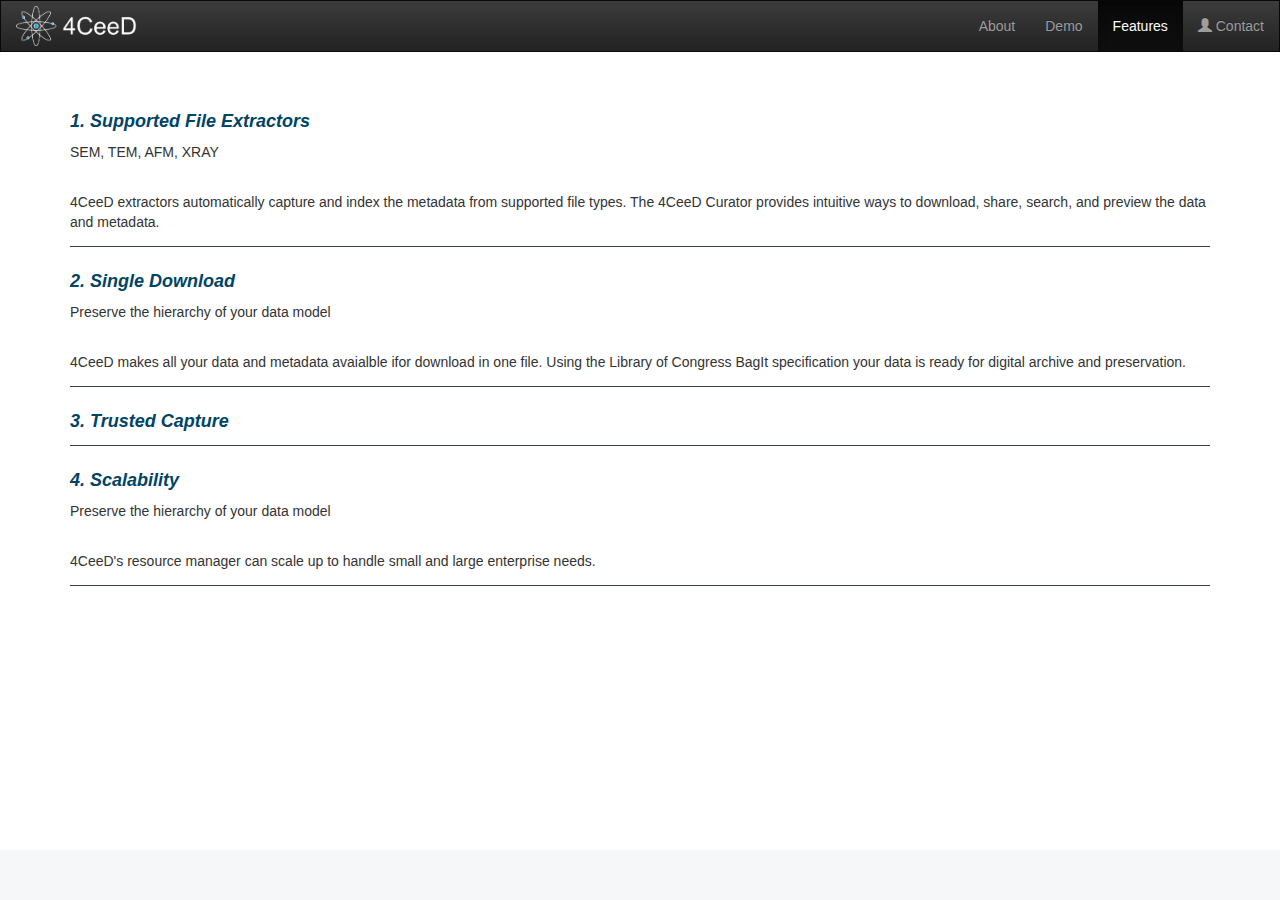
<file: features.html>
<!DOCTYPE html>
<html lang="en">
	<head>
		<meta charset="utf-8">
		<meta http-equiv="X-UA-Compatible" content="IE=edge">
		<meta name="viewport" content="width=device-width, initial-scale=1">
		<!-- The above 3 meta tags *must* come first in the head; any other head content must come *after* these tags -->
		<title>4CeeD</title>

		<!-- Bootstrap -->
		<link rel="stylesheet" href="bootstrap/css/bootstrap.min.css">
		<!-- Optional theme -->
		<link rel="stylesheet" href="bootstrap/css/bootstrap-theme.min.css">
		<link rel="stylesheet" href="jquery-ui/css/jquery-ui.css">				
  		<link rel="stylesheet" href="css/style.css">		
  		<link rel="stylesheet" href="select2/css/select2.css">		
 		<!--[if lt IE 9]>
		  <script src="bootstrap/js/html5shiv.min.js"></script>
		  <script src="bootstrap/js/respond.min.js"></script>
		<![endif]-->
	</head>
	<body>

	<nav class="navbar navbar-inverse navbar-custom1">
	  <div class="container-fluid">
	    <div class="navbar-header">
		   	<a href="index.html" class="" ><img src="images/atom_white.png" height="40" style="margin-top:5px;"></a> 
 		</div>
	    <ul class="nav navbar-nav navbar-right">
	      <li><a href="index.html">About</a></li>
	      <li><a href="demo.html">Demo</a></li>
	      <li class="active"><a href="features.html">Features</a></li> 
	      <li><a href="mailto:stevek@illinois.edu"><span class="glyphicon glyphicon-user"></span> Contact</a></li>
	    </ul>
	  </div>
	</nav>

    <div class="container icons_pad">
		<h4 class="no_italics">1. Supported File Extractors </h4>
		<p>SEM, TEM, AFM, XRAY</p><br />
		<p>4CeeD extractors automatically capture and index the metadata from supported file types. The 4CeeD Curator provides intuitive ways to download, share, search, and preview the data and metadata.
		</p>
		<hr />    	        	
	</div>

    <div class="container">
		<h4 class="no_italics">2. Single Download</h4>
		<p>Preserve the hierarchy of your data model</p><br />
		<p>
			4CeeD makes all your data and metadata avaialble ifor download in one file. Using the Library of Congress BagIt specification your data is ready for digital archive and preservation.  	
		</p>
		<hr />
	</div>

    <div class="container">
		<h4 class="no_italics">3. Trusted Capture</h4>
		<p></p>
		<hr />
   	</div>

    <div class="container">
		<h4 class="no_italics">4. Scalability</h4>
		<p>Preserve the hierarchy of your data model</p><br />
		<p>
		4CeeD's resource manager can scale up to handle small and large enterprise needs. 
		</p>
		<hr />
	</div>	        	        	        

	<div class="navbar  navbar-fixed-bottom" style="background-color:#f6f7f9;">
	</div>

	<!-- jQuery (necessary for Bootstrap's JavaScript plugins) -->
	<script src="jquery/js/jquery.min.js"></script>
	<script src="jquery-ui/js/jquery-ui.js"></script>
	<!-- Include all compiled plugins (below), or include individual files as needed
	<!-- Latest compiled and minified JavaScript -->
	<script src="bootstrap/js/bootstrap.min.js"></script>
	<!--<script src="jquery-validate/js/jquery.validate.min.js"></script>
	<script src="select2/js/select2.js"></script>-->
	</body>
</html>
</file>
<file: css/style.css>
.jumbotron {
    background-image: url("/images/bg3.jpg");
    background-repeat: no-repeat;
    color:white;
    background-color:#0d61a1;
    height:320px;
}

.navbar-brand {
	font-color:white;
}

.navbar {
	margin-bottom: 0;
	border-radius: 0;
}

.icons_pad {
	margin-top:50px;
}

.navbar-header {
	text-align: center;
}

.navbar-brand {
	float:none;
}

.navbar-custom1 .nav > li > a:focus,
.navbar-custom1 .nav > li > a:hover,
.navbar-custom1 .nav > li.active > a {
  background-color: #11bb11;
}

hr {
    display: block;
    height: 1px;
    border: 0;
    border-top: 1px solid #394145;
    margin: 1em 0;
    padding: 0; 
}

h4, h5 {
	font-weight:bold;
	font-style: italic;
	color:#004466;
}

.videoWrapperOuter {
  max-width:640px; 
  margin-left:auto;
  margin-right:auto;
}
.videoWrapperInner {
  float: none;
  clear: both;
  width: 100%;
  position: relative;
  padding-bottom: 50%;
  padding-top: 25px;
  height: 0;
}
.videoWrapperInner iframe {
  position: absolute;
  top: 0;
  left: 0;
  width: 100%;
  height: 100%;
}
</file>
<file: select2/css/select2.css>
.select2-container {
  box-sizing: border-box;
  display: inline-block;
  margin: 0;
  position: relative;
  vertical-align: middle; }
  .select2-container .select2-selection--single {
    box-sizing: border-box;
    cursor: pointer;
    display: block;
    height: 28px;
    user-select: none;
    -webkit-user-select: none; }
    .select2-container .select2-selection--single .select2-selection__rendered {
      display: block;
      padding-left: 8px;
      padding-right: 20px;
      overflow: hidden;
      text-overflow: ellipsis;
      white-space: nowrap; }
    .select2-container .select2-selection--single .select2-selection__clear {
      position: relative; }
  .select2-container[dir="rtl"] .select2-selection--single .select2-selection__rendered {
    padding-right: 8px;
    padding-left: 20px; }
  .select2-container .select2-selection--multiple {
    box-sizing: border-box;
    cursor: pointer;
    display: block;
    min-height: 32px;
    user-select: none;
    -webkit-user-select: none; }
    .select2-container .select2-selection--multiple .select2-selection__rendered {
      display: inline-block;
      overflow: hidden;
      padding-left: 8px;
      text-overflow: ellipsis;
      white-space: nowrap; }
  .select2-container .select2-search--inline {
    float: left; }
    .select2-container .select2-search--inline .select2-search__field {
      box-sizing: border-box;
      border: none;
      font-size: 100%;
      margin-top: 5px;
      padding: 0; }
      .select2-container .select2-search--inline .select2-search__field::-webkit-search-cancel-button {
        -webkit-appearance: none; }

.select2-dropdown {
  background-color: white;
  border: 1px solid #aaa;
  border-radius: 4px;
  box-sizing: border-box;
  display: block;
  position: absolute;
  left: -100000px;
  width: 100%;
  z-index: 1051; }

.select2-results {
  display: block; }

.select2-results__options {
  list-style: none;
  margin: 0;
  padding: 0; }

.select2-results__option {
  padding: 6px;
  user-select: none;
  -webkit-user-select: none; }
  .select2-results__option[aria-selected] {
    cursor: pointer; }

.select2-container--open .select2-dropdown {
  left: 0; }

.select2-container--open .select2-dropdown--above {
  border-bottom: none;
  border-bottom-left-radius: 0;
  border-bottom-right-radius: 0; }

.select2-container--open .select2-dropdown--below {
  border-top: none;
  border-top-left-radius: 0;
  border-top-right-radius: 0; }

.select2-search--dropdown {
  display: block;
  padding: 4px; }
  .select2-search--dropdown .select2-search__field {
    padding: 4px;
    width: 100%;
    box-sizing: border-box; }
    .select2-search--dropdown .select2-search__field::-webkit-search-cancel-button {
      -webkit-appearance: none; }
  .select2-search--dropdown.select2-search--hide {
    display: none; }

.select2-close-mask {
  border: 0;
  margin: 0;
  padding: 0;
  display: block;
  position: fixed;
  left: 0;
  top: 0;
  min-height: 100%;
  min-width: 100%;
  height: auto;
  width: auto;
  opacity: 0;
  z-index: 99;
  background-color: #fff;
  filter: alpha(opacity=0); }

.select2-hidden-accessible {
  border: 0 !important;
  clip: rect(0 0 0 0) !important;
  height: 1px !important;
  margin: -1px !important;
  overflow: hidden !important;
  padding: 0 !important;
  position: absolute !important;
  width: 1px !important; }

.select2-container--default .select2-selection--single {
  background-color: #fff;
  border: 1px solid #aaa;
  border-radius: 4px; }
  .select2-container--default .select2-selection--single .select2-selection__rendered {
    color: #444;
    line-height: 28px; }
  .select2-container--default .select2-selection--single .select2-selection__clear {
    cursor: pointer;
    float: right;
    font-weight: bold; }
  .select2-container--default .select2-selection--single .select2-selection__placeholder {
    color: #999; }
  .select2-container--default .select2-selection--single .select2-selection__arrow {
    height: 26px;
    position: absolute;
    top: 1px;
    right: 1px;
    width: 20px; }
    .select2-container--default .select2-selection--single .select2-selection__arrow b {
      border-color: #888 transparent transparent transparent;
      border-style: solid;
      border-width: 5px 4px 0 4px;
      height: 0;
      left: 50%;
      margin-left: -4px;
      margin-top: -2px;
      position: absolute;
      top: 50%;
      width: 0; }

.select2-container--default[dir="rtl"] .select2-selection--single .select2-selection__clear {
  float: left; }

.select2-container--default[dir="rtl"] .select2-selection--single .select2-selection__arrow {
  left: 1px;
  right: auto; }

.select2-container--default.select2-container--disabled .select2-selection--single {
  background-color: #eee;
  cursor: default; }
  .select2-container--default.select2-container--disabled .select2-selection--single .select2-selection__clear {
    display: none; }

.select2-container--default.select2-container--open .select2-selection--single .select2-selection__arrow b {
  border-color: transparent transparent #888 transparent;
  border-width: 0 4px 5px 4px; }

.select2-container--default .select2-selection--multiple {
  background-color: white;
  border: 1px solid #aaa;
  border-radius: 4px;
  cursor: text; }
  .select2-container--default .select2-selection--multiple .select2-selection__rendered {
    box-sizing: border-box;
    list-style: none;
    margin: 0;
    padding: 0 5px;
    width: 100%; }
  .select2-container--default .select2-selection--multiple .select2-selection__placeholder {
    color: #999;
    margin-top: 5px;
    float: left; }
  .select2-container--default .select2-selection--multiple .select2-selection__clear {
    cursor: pointer;
    float: right;
    font-weight: bold;
    margin-top: 5px;
    margin-right: 10px; }
  .select2-container--default .select2-selection--multiple .select2-selection__choice {
    background-color: #e4e4e4;
    border: 1px solid #aaa;
    border-radius: 4px;
    cursor: default;
    float: left;
    margin-right: 5px;
    margin-top: 5px;
    padding: 0 5px; }
  .select2-container--default .select2-selection--multiple .select2-selection__choice__remove {
    color: #999;
    cursor: pointer;
    display: inline-block;
    font-weight: bold;
    margin-right: 2px; }
    .select2-container--default .select2-selection--multiple .select2-selection__choice__remove:hover {
      color: #333; }

.select2-container--default[dir="rtl"] .select2-selection--multiple .select2-selection__choice, .select2-container--default[dir="rtl"] .select2-selection--multiple .select2-selection__placeholder, .select2-container--default[dir="rtl"] .select2-selection--multiple .select2-search--inline {
  float: right; }

.select2-container--default[dir="rtl"] .select2-selection--multiple .select2-selection__choice {
  margin-left: 5px;
  margin-right: auto; }

.select2-container--default[dir="rtl"] .select2-selection--multiple .select2-selection__choice__remove {
  margin-left: 2px;
  margin-right: auto; }

.select2-container--default.select2-container--focus .select2-selection--multiple {
  border: solid black 1px;
  outline: 0; }

.select2-container--default.select2-container--disabled .select2-selection--multiple {
  background-color: #eee;
  cursor: default; }

.select2-container--default.select2-container--disabled .select2-selection__choice__remove {
  display: none; }

.select2-container--default.select2-container--open.select2-container--above .select2-selection--single, .select2-container--default.select2-container--open.select2-container--above .select2-selection--multiple {
  border-top-left-radius: 0;
  border-top-right-radius: 0; }

.select2-container--default.select2-container--open.select2-container--below .select2-selection--single, .select2-container--default.select2-container--open.select2-container--below .select2-selection--multiple {
  border-bottom-left-radius: 0;
  border-bottom-right-radius: 0; }

.select2-container--default .select2-search--dropdown .select2-search__field {
  border: 1px solid #aaa; }

.select2-container--default .select2-search--inline .select2-search__field {
  background: transparent;
  border: none;
  outline: 0;
  box-shadow: none;
  -webkit-appearance: textfield; }

.select2-container--default .select2-results > .select2-results__options {
  max-height: 200px;
  overflow-y: auto; }

.select2-container--default .select2-results__option[role=group] {
  padding: 0; }

.select2-container--default .select2-results__option[aria-disabled=true] {
  color: #999; }

.select2-container--default .select2-results__option[aria-selected=true] {
  background-color: #ddd; }

.select2-container--default .select2-results__option .select2-results__option {
  padding-left: 1em; }
  .select2-container--default .select2-results__option .select2-results__option .select2-results__group {
    padding-left: 0; }
  .select2-container--default .select2-results__option .select2-results__option .select2-results__option {
    margin-left: -1em;
    padding-left: 2em; }
    .select2-container--default .select2-results__option .select2-results__option .select2-results__option .select2-results__option {
      margin-left: -2em;
      padding-left: 3em; }
      .select2-container--default .select2-results__option .select2-results__option .select2-results__option .select2-results__option .select2-results__option {
        margin-left: -3em;
        padding-left: 4em; }
        .select2-container--default .select2-results__option .select2-results__option .select2-results__option .select2-results__option .select2-results__option .select2-results__option {
          margin-left: -4em;
          padding-left: 5em; }
          .select2-container--default .select2-results__option .select2-results__option .select2-results__option .select2-results__option .select2-results__option .select2-results__option .select2-results__option {
            margin-left: -5em;
            padding-left: 6em; }

.select2-container--default .select2-results__option--highlighted[aria-selected] {
  background-color: #5897fb;
  color: white; }

.select2-container--default .select2-results__group {
  cursor: default;
  display: block;
  padding: 6px; }

.select2-container--classic .select2-selection--single {
  background-color: #f7f7f7;
  border: 1px solid #aaa;
  border-radius: 4px;
  outline: 0;
  background-image: -webkit-linear-gradient(top, white 50%, #eeeeee 100%);
  background-image: -o-linear-gradient(top, white 50%, #eeeeee 100%);
  background-image: linear-gradient(to bottom, white 50%, #eeeeee 100%);
  background-repeat: repeat-x;
  filter: progid:DXImageTransform.Microsoft.gradient(startColorstr='#FFFFFFFF', endColorstr='#FFEEEEEE', GradientType=0); }
  .select2-container--classic .select2-selection--single:focus {
    border: 1px solid #5897fb; }
  .select2-container--classic .select2-selection--single .select2-selection__rendered {
    color: #444;
    line-height: 28px; }
  .select2-container--classic .select2-selection--single .select2-selection__clear {
    cursor: pointer;
    float: right;
    font-weight: bold;
    margin-right: 10px; }
  .select2-container--classic .select2-selection--single .select2-selection__placeholder {
    color: #999; }
  .select2-container--classic .select2-selection--single .select2-selection__arrow {
    background-color: #ddd;
    border: none;
    border-left: 1px solid #aaa;
    border-top-right-radius: 4px;
    border-bottom-right-radius: 4px;
    height: 26px;
    position: absolute;
    top: 1px;
    right: 1px;
    width: 20px;
    background-image: -webkit-linear-gradient(top, #eeeeee 50%, #cccccc 100%);
    background-image: -o-linear-gradient(top, #eeeeee 50%, #cccccc 100%);
    background-image: linear-gradient(to bottom, #eeeeee 50%, #cccccc 100%);
    background-repeat: repeat-x;
    filter: progid:DXImageTransform.Microsoft.gradient(startColorstr='#FFEEEEEE', endColorstr='#FFCCCCCC', GradientType=0); }
    .select2-container--classic .select2-selection--single .select2-selection__arrow b {
      border-color: #888 transparent transparent transparent;
      border-style: solid;
      border-width: 5px 4px 0 4px;
      height: 0;
      left: 50%;
      margin-left: -4px;
      margin-top: -2px;
      position: absolute;
      top: 50%;
      width: 0; }

.select2-container--classic[dir="rtl"] .select2-selection--single .select2-selection__clear {
  float: left; }

.select2-container--classic[dir="rtl"] .select2-selection--single .select2-selection__arrow {
  border: none;
  border-right: 1px solid #aaa;
  border-radius: 0;
  border-top-left-radius: 4px;
  border-bottom-left-radius: 4px;
  left: 1px;
  right: auto; }

.select2-container--classic.select2-container--open .select2-selection--single {
  border: 1px solid #5897fb; }
  .select2-container--classic.select2-container--open .select2-selection--single .select2-selection__arrow {
    background: transparent;
    border: none; }
    .select2-container--classic.select2-container--open .select2-selection--single .select2-selection__arrow b {
      border-color: transparent transparent #888 transparent;
      border-width: 0 4px 5px 4px; }

.select2-container--classic.select2-container--open.select2-container--above .select2-selection--single {
  border-top: none;
  border-top-left-radius: 0;
  border-top-right-radius: 0;
  background-image: -webkit-linear-gradient(top, white 0%, #eeeeee 50%);
  background-image: -o-linear-gradient(top, white 0%, #eeeeee 50%);
  background-image: linear-gradient(to bottom, white 0%, #eeeeee 50%);
  background-repeat: repeat-x;
  filter: progid:DXImageTransform.Microsoft.gradient(startColorstr='#FFFFFFFF', endColorstr='#FFEEEEEE', GradientType=0); }

.select2-container--classic.select2-container--open.select2-container--below .select2-selection--single {
  border-bottom: none;
  border-bottom-left-radius: 0;
  border-bottom-right-radius: 0;
  background-image: -webkit-linear-gradient(top, #eeeeee 50%, white 100%);
  background-image: -o-linear-gradient(top, #eeeeee 50%, white 100%);
  background-image: linear-gradient(to bottom, #eeeeee 50%, white 100%);
  background-repeat: repeat-x;
  filter: progid:DXImageTransform.Microsoft.gradient(startColorstr='#FFEEEEEE', endColorstr='#FFFFFFFF', GradientType=0); }

.select2-container--classic .select2-selection--multiple {
  background-color: white;
  border: 1px solid #aaa;
  border-radius: 4px;
  cursor: text;
  outline: 0; }
  .select2-container--classic .select2-selection--multiple:focus {
    border: 1px solid #5897fb; }
  .select2-container--classic .select2-selection--multiple .select2-selection__rendered {
    list-style: none;
    margin: 0;
    padding: 0 5px; }
  .select2-container--classic .select2-selection--multiple .select2-selection__clear {
    display: none; }
  .select2-container--classic .select2-selection--multiple .select2-selection__choice {
    background-color: #e4e4e4;
    border: 1px solid #aaa;
    border-radius: 4px;
    cursor: default;
    float: left;
    margin-right: 5px;
    margin-top: 5px;
    padding: 0 5px; }
  .select2-container--classic .select2-selection--multiple .select2-selection__choice__remove {
    color: #888;
    cursor: pointer;
    display: inline-block;
    font-weight: bold;
    margin-right: 2px; }
    .select2-container--classic .select2-selection--multiple .select2-selection__choice__remove:hover {
      color: #555; }

.select2-container--classic[dir="rtl"] .select2-selection--multiple .select2-selection__choice {
  float: right; }

.select2-container--classic[dir="rtl"] .select2-selection--multiple .select2-selection__choice {
  margin-left: 5px;
  margin-right: auto; }

.select2-container--classic[dir="rtl"] .select2-selection--multiple .select2-selection__choice__remove {
  margin-left: 2px;
  margin-right: auto; }

.select2-container--classic.select2-container--open .select2-selection--multiple {
  border: 1px solid #5897fb; }

.select2-container--classic.select2-container--open.select2-container--above .select2-selection--multiple {
  border-top: none;
  border-top-left-radius: 0;
  border-top-right-radius: 0; }

.select2-container--classic.select2-container--open.select2-container--below .select2-selection--multiple {
  border-bottom: none;
  border-bottom-left-radius: 0;
  border-bottom-right-radius: 0; }

.select2-container--classic .select2-search--dropdown .select2-search__field {
  border: 1px solid #aaa;
  outline: 0; }

.select2-container--classic .select2-search--inline .select2-search__field {
  outline: 0;
  box-shadow: none; }

.select2-container--classic .select2-dropdown {
  background-color: white;
  border: 1px solid transparent; }

.select2-container--classic .select2-dropdown--above {
  border-bottom: none; }

.select2-container--classic .select2-dropdown--below {
  border-top: none; }

.select2-container--classic .select2-results > .select2-results__options {
  max-height: 200px;
  overflow-y: auto; }

.select2-container--classic .select2-results__option[role=group] {
  padding: 0; }

.select2-container--classic .select2-results__option[aria-disabled=true] {
  color: grey; }

.select2-container--classic .select2-results__option--highlighted[aria-selected] {
  background-color: #3875d7;
  color: white; }

.select2-container--classic .select2-results__group {
  cursor: default;
  display: block;
  padding: 6px; }

.select2-container--classic.select2-container--open .select2-dropdown {
  border-color: #5897fb; }
</file>
